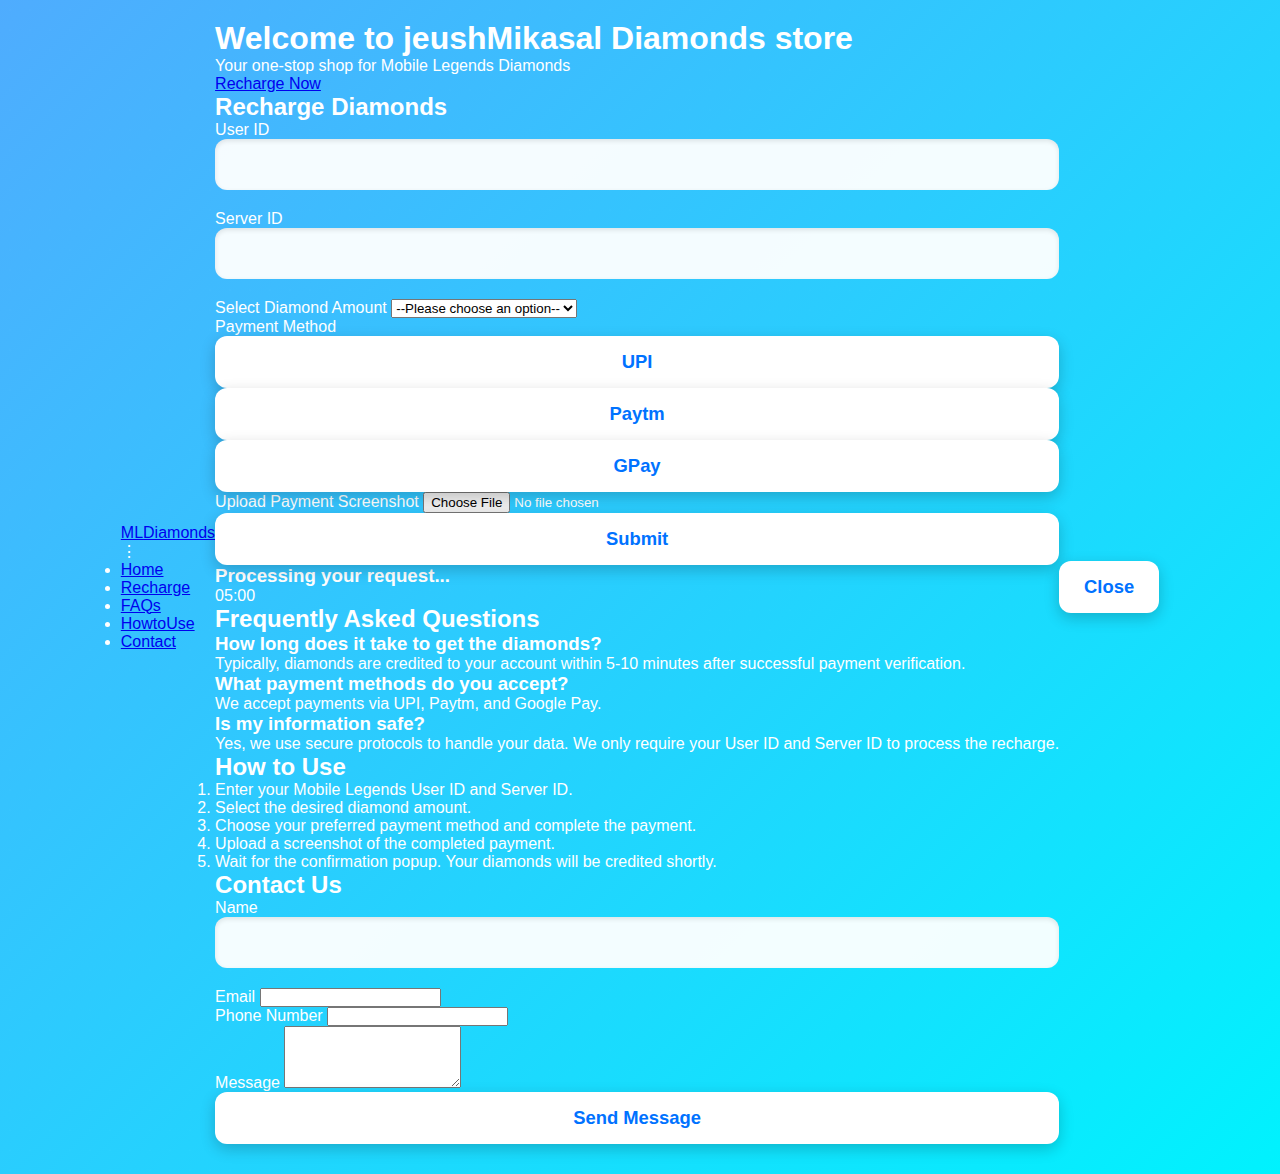
<file: index.html>
<!DOCTYPE html><html lang="en">
<head>
    <meta charset="UTF-8">
    <meta name="viewport" content="width=device-width, initial-scale=1.0">
    <title>ML Diamonds - Recharge Store</title>
    <link rel="stylesheet" href="style.css">
    <link href="https://fonts.googleapis.com/css2?family=Orbitron:wght@400;700&family=Roboto:wght@400;500&display=swap" rel="stylesheet">
</head>
<body>
<header class="sticky-header">
  <div class="container">
    <a href="#" class="logo">ML<span>Diamonds</span></a>
    <div class="menu-toggle" id="menu-toggle">&#8942;</div>
    <nav id="navbar">
      <ul>
        <li><a href="#home">Home</a></li>
        <li><a href="#recharge">Recharge</a></li>
        <li><a href="#faqs">FAQs</a></li>
        <li><a href="#how-to-use">HowtoUse</a></li>
        <li><a href="#contact">Contact</a></li>
      </ul>
    </nav>
  </div>
</header>
<main>
    <section id="home">
        <div class="hero">
            <h1>Welcome to jeushMikasal Diamonds store</h1>
            <p>Your one-stop shop for Mobile Legends Diamonds</p>
            <a href="#recharge" class="cta-button">Recharge Now</a>
        </div>
    </section><section id="recharge">
    <div class="container">
        <h2>Recharge Diamonds</h2>
        <form id="recharge-form">
            <div class="form-group">
                <label for="user-id">User ID</label>
                <input type="text" id="user-id" name="user-id" required>
            </div>
            <div class="form-group">
                <label for="server-id">Server ID</label>
                <input type="text" id="server-id" name="server-id" required>
            </div>
            <div class="form-group">
                <label for="diamond-amount">Select Diamond Amount</label>
                <select id="diamond-amount" name="diamond-amount" required>
                    <option value="">--Please choose an option--</option>
                    <option value="100">100 Diamonds</option>
                    <option value="250">250 Diamonds</option>
                    <option value="500">500 Diamonds</option>
                    <option value="1000">1000 Diamonds(Rs100)</option>
                    <option value="2000">2000 Diamonds</option>
                </select>
            </div>
            <div class="form-group">
                <label>Payment Method</label>
                <div class="payment-methods">
                    <button type="button" class="payment-btn" data-method="UPI">UPI</button>
                    <button type="button" class="payment-btn" data-method="Paytm">Paytm</button>
                    <button type="button" class="payment-btn" data-method="GPay">GPay</button>
                </div>
                <input type="hidden" id="payment-method" name="payment-method" required>
            </div>
            <div class="form-group">
                <label for="payment-screenshot">Upload Payment Screenshot</label>
                <input type="file" id="payment-screenshot" name="payment-screenshot" accept="image/*" required>
            </div>
            <button type="submit" class="submit-btn">Submit</button>
        </form>
        <div id="countdown-timer" class="hidden">
            <h3>Processing your request...</h3>
            <div id="timer">05:00</div>
        </div>
    </div>
</section>

<section id="faqs">
    <div class="container">
        <h2>Frequently Asked Questions</h2>
        <div class="faq-item">
            <h3>How long does it take to get the diamonds?</h3>
            <p>Typically, diamonds are credited to your account within 5-10 minutes after successful payment verification.</p>
        </div>
        <div class="faq-item">
            <h3>What payment methods do you accept?</h3>
            <p>We accept payments via UPI, Paytm, and Google Pay.</p>
        </div>
         <div class="faq-item">
            <h3>Is my information safe?</h3>
            <p>Yes, we use secure protocols to handle your data. We only require your User ID and Server ID to process the recharge.</p>
        </div>
    </div>
</section>

<section id="how-to-use">
    <div class="container">
        <h2>How to Use</h2>
        <ol>
            <li>Enter your Mobile Legends User ID and Server ID.</li>
            <li>Select the desired diamond amount.</li>
            <li>Choose your preferred payment method and complete the payment.</li>
            <li>Upload a screenshot of the completed payment.</li>
            <li>Wait for the confirmation popup. Your diamonds will be credited shortly.</li>
        </ol>
    </div>
</section>

<section id="contact">
    <div class="container">
        <h2>Contact Us</h2>
        <form id="contact-form" action="https://formspree.io/f/mjkrgwvq" method="POST">
            <div class="form-group">
                <label for="name">Name</label>
                <input type="text" id="name" name="name" required>
            </div>
            <div class="form-group">
                <label for="email">Email</label>
                <input type="email" id="email" name="email" required>
            </div>
            <div class="form-group">
                <label for="phone">Phone Number</label>
                <input type="tel" id="phone" name="phone" required>
            </div>
            <div class="form-group">
                <label for="message">Message</label>
                <textarea id="message" name="message" rows="4" required></textarea>
            </div>
            <button type="submit" class="submit-btn">Send Message</button>
            <p id="contact-status" style="margin-top: 10px;"></p>
        </form>
    </div>
</section>

</main><div id="popup-message" class="hidden">
    <div class="popup-content">
        <h3 id="popup-title"></h3>
        <p id="popup-text"></p>
        <button id="popup-close">Close</button>
    </div>
</div><script src="script.js"></script></body>
  </html>
</file>
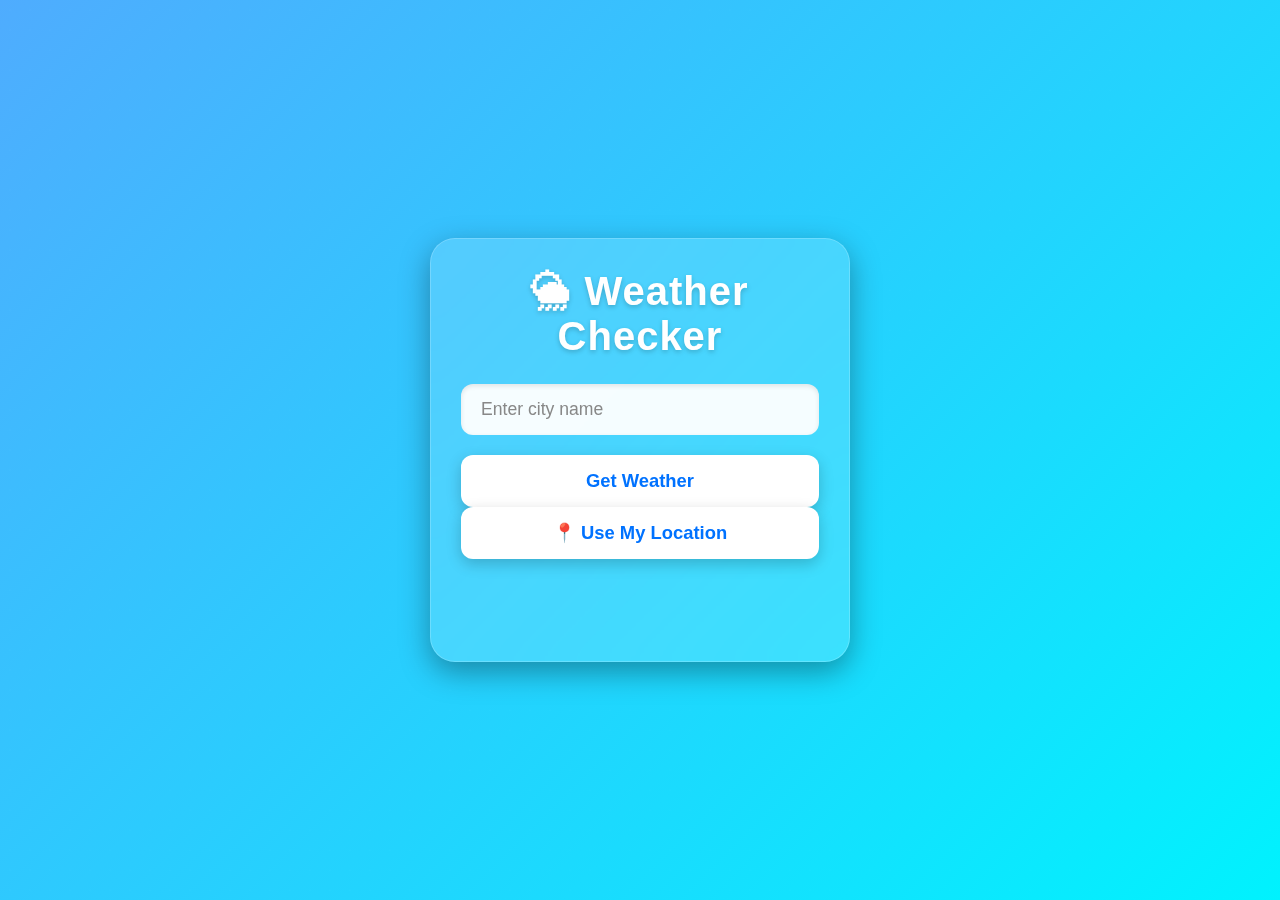
<file: index2.html>
<!DOCTYPE html>
<html lang="en">
<head>
    <meta charset="UTF-8">
    <meta name="viewport" content="width=device-width, initial-scale=1.0">
    <title>Weather App</title>
    <link rel="stylesheet" href="style.css">
    <datalist id="citySuggestions"></datalist>
</head>

<body>
    <div class="weather-container">
        <h1>🌦 Weather Checker </h1>
        <input type="text" id="cityInput" placeholder="Enter city name" list="citySuggestions" />
        <button onclick="getWeather()">Get Weather</button>
        <button onclick="getLocationWeather()">📍 Use My Location</button>
        <div id="result" class="result-box"></div>
    </div>
  
    
    <script src="script.js"></script>
</body>
</html>
</file>
<file: style.css>
/* Reset and Base Layout */
* {
  margin: 0;
  padding: 0;
  box-sizing: border-box;
}

body {
  font-family: 'Poppins', sans-serif;
  background: linear-gradient(135deg, #4facfe 0%, #00f2fe 100%);
  color: #fff;
  min-height: 100vh;
  display: flex;
  justify-content: center;
  align-items: center;
  padding: 20px;
  overflow-y: auto;
  position: relative;
}

/* Particle background */
body::before {
  content: '';
  position: absolute;
  top: 0;
  left: 0;
  width: 100%;
  height: 100%;
  background: url('data:image/svg+xml;utf8,<svg xmlns="http://www.w3.org/2000/svg" width="100" height="100" viewBox="0 0 100 100"><circle cx="50" cy="50" r="2" fill="rgba(255,255,255,0.3)"/></svg>') repeat;
  background-size: 20px 20px;
  animation: moveParticles 20s linear infinite;
  opacity: 0.3;
  z-index: 0;
}

/* Weather Container */
.weather-container {
  position: relative;
  z-index: 1;
  background: rgba(255, 255, 255, 0.15);
  backdrop-filter: blur(15px);
  -webkit-backdrop-filter: blur(15px);
  padding: 30px;
  border-radius: 25px;
  max-width: 420px;
  width: 100%;
  box-shadow: 0 10px 30px rgba(0, 0, 0, 0.35);
  text-align: center;
  border: 1px solid rgba(255, 255, 255, 0.2);
  animation: slideInUp 0.8s ease-out forwards;
  transition: all 0.4s ease;
  overflow: hidden;
}

.weather-container.expand {
  max-width: 95vw;
  max-height: 90vh;
  width: 100%;
  padding: 40px 25px;
  transform: scale(1.03);
  box-shadow: 0 15px 40px rgba(0, 0, 0, 0.4);
  overflow-y: auto;
}

/* Header */
.weather-container h1 {
  font-size: 2.5em;
  margin-bottom: 25px;
  font-weight: 700;
  letter-spacing: 1px;
  text-shadow: 0 2px 5px rgba(0, 0, 0, 0.2);
}

/* Input Field */
input[type="text"] {
  padding: 15px 20px;
  font-size: 1.1em;
  border: none;
  border-radius: 12px;
  width: 100%;
  margin-bottom: 20px;
  outline: none;
  background-color: rgba(255, 255, 255, 0.95);
  color: #333;
  box-shadow: inset 0 2px 5px rgba(0, 0, 0, 0.1);
  transition: all 0.3s ease;
}

input[type="text"]::placeholder {
  color: #888;
}

input[type="text"]:focus {
  box-shadow: 0 0 0 3px rgba(0, 114, 255, 0.5);
  background-color: #fff;
}

/* Button */
button {
  padding: 15px 25px;
  font-size: 1.15em;
  background-color: white;
  color: #0072ff;
  border: none;
  border-radius: 12px;
  font-weight: 600;
  cursor: pointer;
  transition: all 0.3s ease;
  width: 100%;
  box-shadow: 0 5px 15px rgba(0, 0, 0, 0.2);
  position: relative;
  overflow: hidden;
  z-index: 1;
}

button::before {
  content: '';
  position: absolute;
  top: 50%;
  left: 50%;
  width: 0;
  height: 0;
  background: rgba(0, 114, 255, 0.15);
  border-radius: 50%;
  transform: translate(-50%, -50%);
  opacity: 0;
  transition: width 0.4s ease-out, height 0.4s ease-out, opacity 0.4s ease-out;
  z-index: -1;
}

button:hover {
  background-color: #0072ff;
  color: white;
  transform: translateY(-2px);
  box-shadow: 0 8px 20px rgba(0, 0, 0, 0.3);
}

button:active {
  transform: translateY(0);
  box-shadow: 0 3px 10px rgba(0, 0, 0, 0.2);
}

button:active::before {
  width: 200%;
  height: 200%;
  opacity: 1;
}

/* Result Box */
.result-box {
  margin-top: 30px;
  font-size: 1.2em;
  line-height: 1.8;
  word-wrap: break-word;
  opacity: 0;
  animation: fadeIn 0.8s ease-out forwards;
  animation-delay: 0.5s;
  text-align: left;
  padding: 20px;
  background: rgba(255, 255, 255, 0.1);
  border-radius: 15px;
  border: 1px solid rgba(255, 255, 255, 0.1);
  box-shadow: inset 0 2px 5px rgba(0, 0, 0, 0.1);
  backdrop-filter: blur(10px);
  -webkit-backdrop-filter: blur(10px);
}

.result-box p {
  display: flex;
  align-items: center;
  margin-bottom: 12px;
  gap: 10px;
  font-weight: 300;
  animation: fadeIn 0.8s ease-out forwards;
  opacity: 0;
}

.result-box p:nth-child(1) { animation-delay: 0.6s; }
.result-box p:nth-child(2) { animation-delay: 0.7s; }
.result-box p:nth-child(3) { animation-delay: 0.8s; }
.result-box p:nth-child(4) { animation-delay: 0.9s; }
.result-box p:nth-child(5) { animation-delay: 1.0s; }

.result-box p:last-child {
  margin-bottom: 0;
}

.result-box p i {
  font-size: 1.3em;
  color: #a7d9ff;
  width: 30px;
  text-align: center;
  flex-shrink: 0;
  text-shadow: 0 1px 3px rgba(0, 0, 0, 0.1);
}

/* Footer */
.footer {
  text-align: center;
  margin-top: 40px;
  font-size: 0.9em;
  color: #ffffffb3;
  width: 100%;
  padding: 15px 10px;
  transition: all 0.4s ease;
}

.footer a {
  color: #fff;
  text-decoration: underline;
  transition: color 0.3s ease;
}

.footer a:hover {
  color: #a3e4ff;
}

.footer.hide {
  opacity: 0;
  pointer-events: none;
  transform: translateY(50px);
}

/* Keyframes */
@keyframes moveParticles {
  from {
    background-position: 0 0;
  }
  to {
    background-position: 200px 200px;
  }
}

@keyframes fadeIn {
  from {
    opacity: 0;
    transform: translateY(20px);
  }
  to {
    opacity: 1;
    transform: translateY(0);
  }
}

@keyframes slideInUp {
  from {
    opacity: 0;
    transform: translateY(50px);
  }
  to {
    opacity: 1;
    transform: translateY(0);
  }
}

/* Responsive Design */
@media (max-width: 480px) {
  .weather-container {
    padding: 25px;
    border-radius: 20px;
  }

  .weather-container h1 {
    font-size: 2em;
    margin-bottom: 20px;
  }

  input[type="text"],
  button {
    font-size: 1em;
    padding: 12px 15px;
    margin-bottom: 15px;
  }

  .result-box {
    font-size: 1.1em;
    margin-top: 25px;
    padding: 15px;
  }

  .result-box p {
    margin-bottom: 10px;
  }

  .result-box p i {
    font-size: 1.2em;
  }
}

@media (max-width: 360px) {
  .weather-container {
    padding: 20px;
    border-radius: 18px;
  }

  .weather-container h1 {
    font-size: 1.8em;
  }

  input[type="text"],
  button {
    font-size: 0.95em;
    padding: 10px 12px;
  }

  .result-box {
    font-size: 1em;
    padding: 12px;
  }

  .result-box p {
    gap: 8px;
  }
}
</file>
